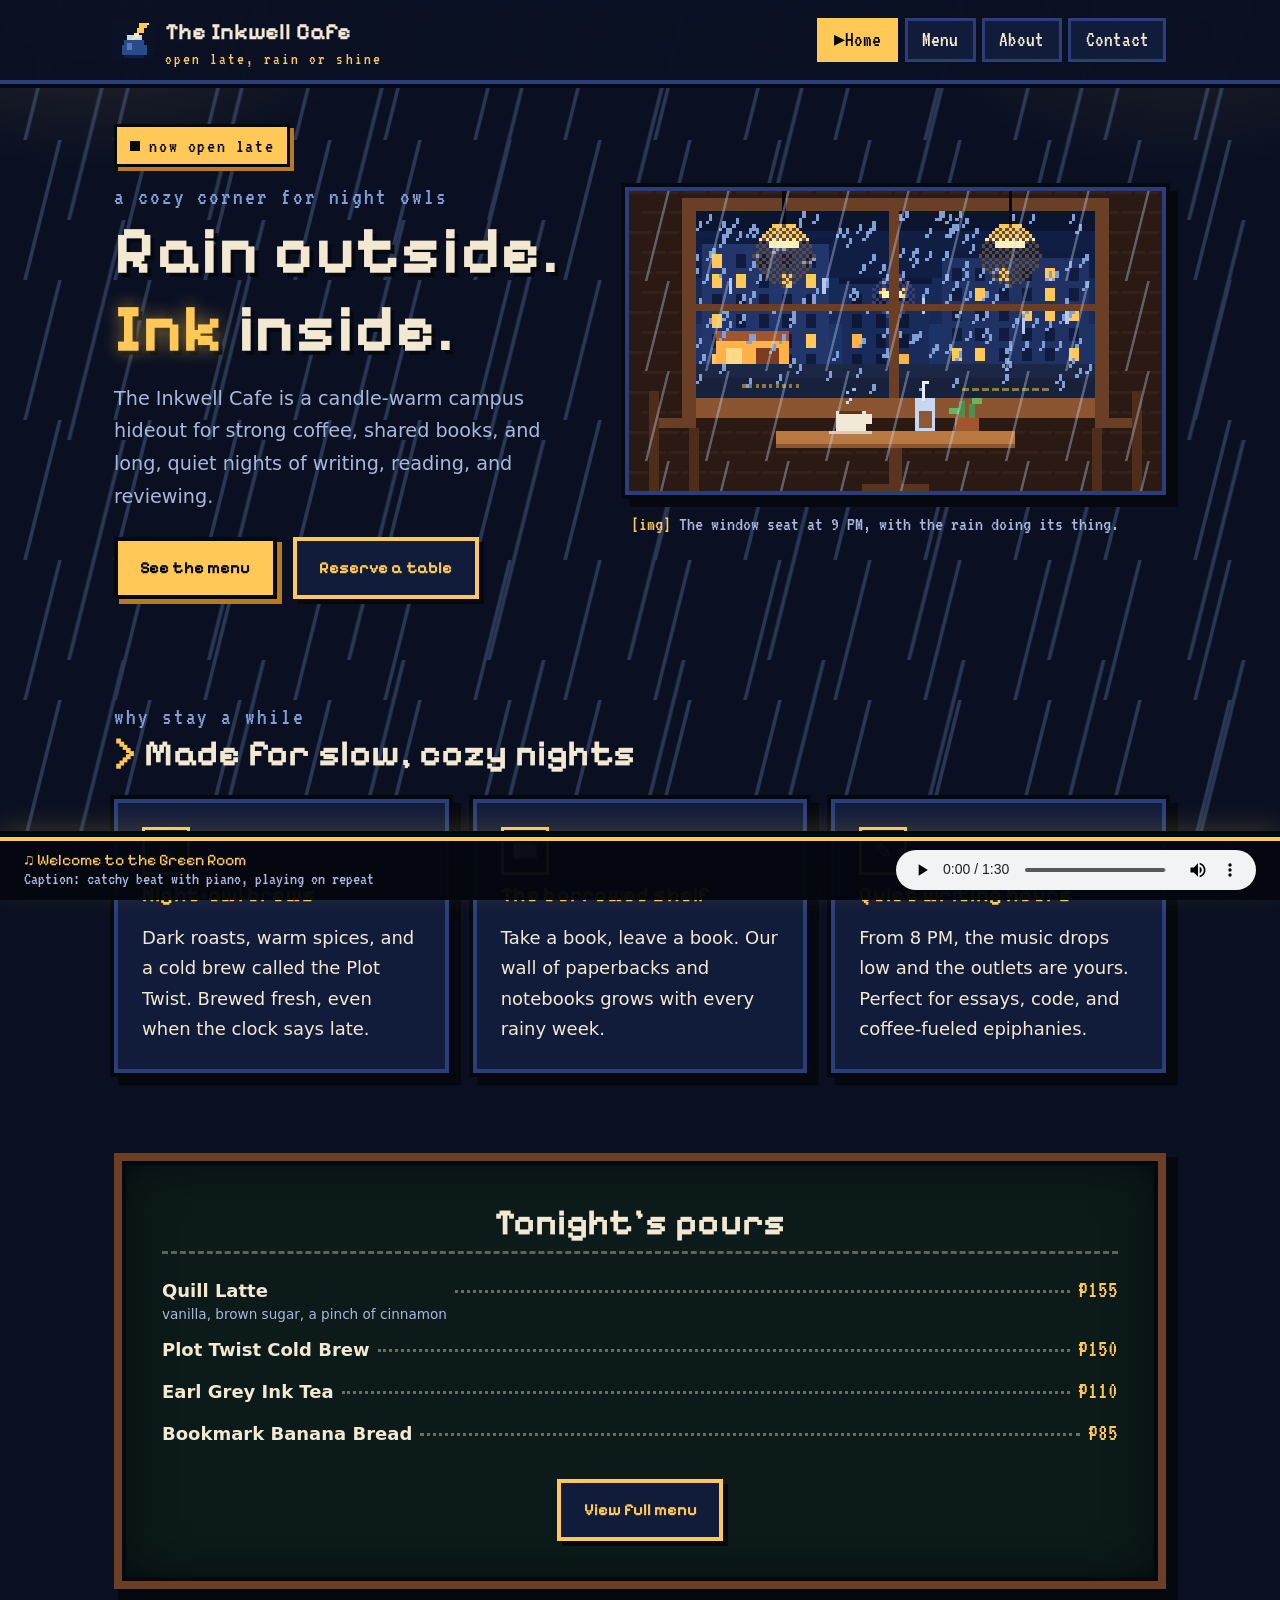
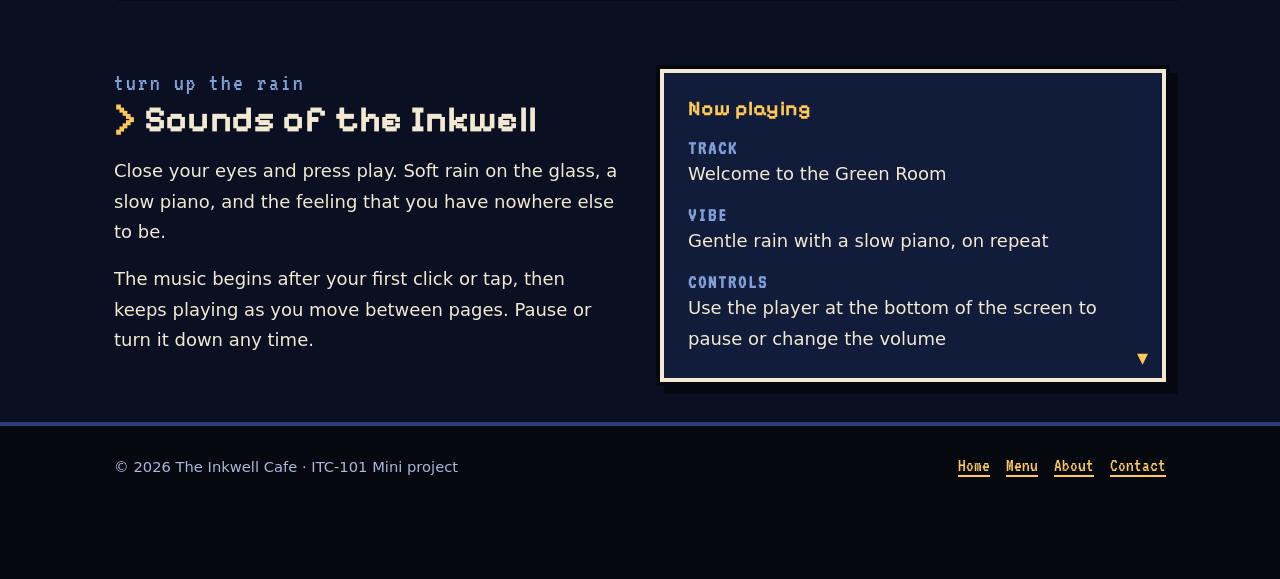
<file: index.html>
<!DOCTYPE html>
<html lang="en">
<head>
  <meta charset="UTF-8">
  <meta name="viewport" content="width=device-width, initial-scale=1.0">
  <meta name="description" content="The Inkwell Cafe: a cozy, rainy-night corner for coffee, books, and quiet writing hours on campus.">
  <title>The Inkwell Cafe | Rain Outside, Ink Inside</title>
  <link rel="preconnect" href="https://fonts.googleapis.com">
  <link rel="preconnect" href="https://fonts.gstatic.com" crossorigin>
  <link href="https://fonts.googleapis.com/css2?family=Pixelify+Sans:wght@400;700&family=VT323&display=swap" rel="stylesheet">
  <link rel="stylesheet" href="css/style.css">
</head>
<body class="has-sound-bar">
  <a class="skip-link" href="#main">Skip to main content</a>

  <header class="site-header">
    <div class="wrap header-inner">
      <a class="brand" href="index.html">
        <img src="images/logo.svg" alt="The Inkwell Cafe logo: a pixel-art blue ink bottle with a golden quill">
        <span>The Inkwell Cafe<small>open late, rain or shine</small></span>
      </a>
      <nav aria-label="Main navigation">
        <ul class="nav-list">
          <li><a href="index.html" aria-current="page">Home</a></li>
          <li><a href="menu.html">Menu</a></li>
          <li><a href="about.html">About</a></li>
          <li><a href="contact.html">Contact</a></li>
        </ul>
      </nav>
    </div>
  </header>

  <main id="main">
    <section class="hero" aria-labelledby="hero-title">
      <div class="wrap hero-grid">
        <div>
          <span class="badge">now open late</span>
          <p class="eyebrow">a cozy corner for night owls</p>
          <h1 id="hero-title">Rain outside. <em>Ink</em> inside.</h1>
          <p class="lead">The Inkwell Cafe is a candle-warm campus hideout for strong coffee, shared books, and long, quiet nights of writing, reading, and reviewing.</p>
          <div class="btn-row">
            <a class="btn" href="menu.html">See the menu</a>
            <a class="btn btn--ghost" href="contact.html">Reserve a table</a>
          </div>
        </div>

        <figure>
          <div class="figure-frame">
            <img src="images/hero-window.svg" width="640" height="360" alt="Pixel-art cafe window on a rainy night: glowing hanging lamps, a lit street lamp outside, and a coffee cup, iced drink and small plant on a round wooden table.">
          </div>
          <figcaption>The window seat at 9 PM, with the rain doing its thing.</figcaption>
        </figure>
      </div>
    </section>

    <section aria-labelledby="why-title">
      <div class="wrap">
        <p class="eyebrow">why stay a while</p>
        <h2 id="why-title">Made for slow, cozy nights</h2>

        <div class="card-grid card-grid--3">
          <article class="card">
            <span class="icon" aria-hidden="true">&#9749;</span>
            <h3>Night-owl brews</h3>
            <p>Dark roasts, warm spices, and a cold brew called the Plot Twist. Brewed fresh, even when the clock says late.</p>
          </article>
          <article class="card">
            <span class="icon" aria-hidden="true">&#128214;</span>
            <h3>The borrowed shelf</h3>
            <p>Take a book, leave a book. Our wall of paperbacks and notebooks grows with every rainy week.</p>
          </article>
          <article class="card">
            <span class="icon" aria-hidden="true">&#9998;</span>
            <h3>Quiet writing hours</h3>
            <p>From 8 PM, the music drops low and the outlets are yours. Perfect for essays, code, and coffee-fueled epiphanies.</p>
          </article>
        </div>
      </div>
    </section>

    <section aria-labelledby="special-title">
      <div class="wrap">
        <div class="board">
          <h2 id="special-title">Tonight's pours</h2>
          <ul class="menu-list">
            <li class="menu-item"><span class="name">Quill Latte <small>vanilla, brown sugar, a pinch of cinnamon</small></span><span class="leader" aria-hidden="true"></span><span class="price">&#8369;155</span></li>
            <li class="menu-item"><span class="name">Plot Twist Cold Brew</span><span class="leader" aria-hidden="true"></span><span class="price">&#8369;150</span></li>
            <li class="menu-item"><span class="name">Earl Grey Ink Tea</span><span class="leader" aria-hidden="true"></span><span class="price">&#8369;110</span></li>
            <li class="menu-item"><span class="name">Bookmark Banana Bread</span><span class="leader" aria-hidden="true"></span><span class="price">&#8369;85</span></li>
          </ul>
          <p style="text-align:center;margin:0;"><a class="btn btn--ghost" href="menu.html">View full menu</a></p>
        </div>
      </div>
    </section>

    <section aria-labelledby="listen-title">
      <div class="wrap split">
        <div>
          <p class="eyebrow">turn up the rain</p>
          <h2 id="listen-title">Sounds of the Inkwell</h2>
          <p>Close your eyes and press play. Soft rain on the glass, a slow piano, and the feeling that you have nowhere else to be.</p>
          <p>The music begins after your first click or tap, then keeps playing as you move between pages. Pause or turn it down any time.</p>
        </div>

        <div class="dialog">
          <h3>Now playing</h3>
          <ul class="dialog-list">
            <li><strong>TRACK</strong><span>Welcome to the Green Room</span></li>
            <li><strong>VIBE</strong><span>Gentle rain with a slow piano, on repeat</span></li>
            <li><strong>CONTROLS</strong><span>Use the player at the bottom of the screen to pause or change the volume</span></li>
          </ul>
        </div>
      </div>
    </section>
  </main>

  <footer class="site-footer">
    <div class="wrap footer-inner">
      <p>&copy; 2026 The Inkwell Cafe &middot; ITC-101 Mini project</p>
      <ul class="footer-links">
        <li><a href="index.html">Home</a></li>
        <li><a href="menu.html">Menu</a></li>
        <li><a href="about.html">About</a></li>
        <li><a href="contact.html">Contact</a></li>
      </ul>
    </div>
  </footer>

  <aside class="sound-bar" aria-label="Background music player">
    <div class="sound-info">
      <span class="sound-title">&#9835; Welcome to the Green Room</span>
      <span class="sound-caption">Caption: catchy beat with piano, playing on repeat</span>
    </div>
    <audio id="bgm" controls autoplay loop preload="auto">
      <source src="media/Welcome to the Green Room - Toby Fox.mp3" type="audio/mp3">
      Your browser does not support the audio element. The file is Welcome to the Green Room - Toby Fox.mp3 in the media folder.
    </audio>
  </aside>

  <script src="js/audio.js" defer></script>
</body>
</html>
</file>
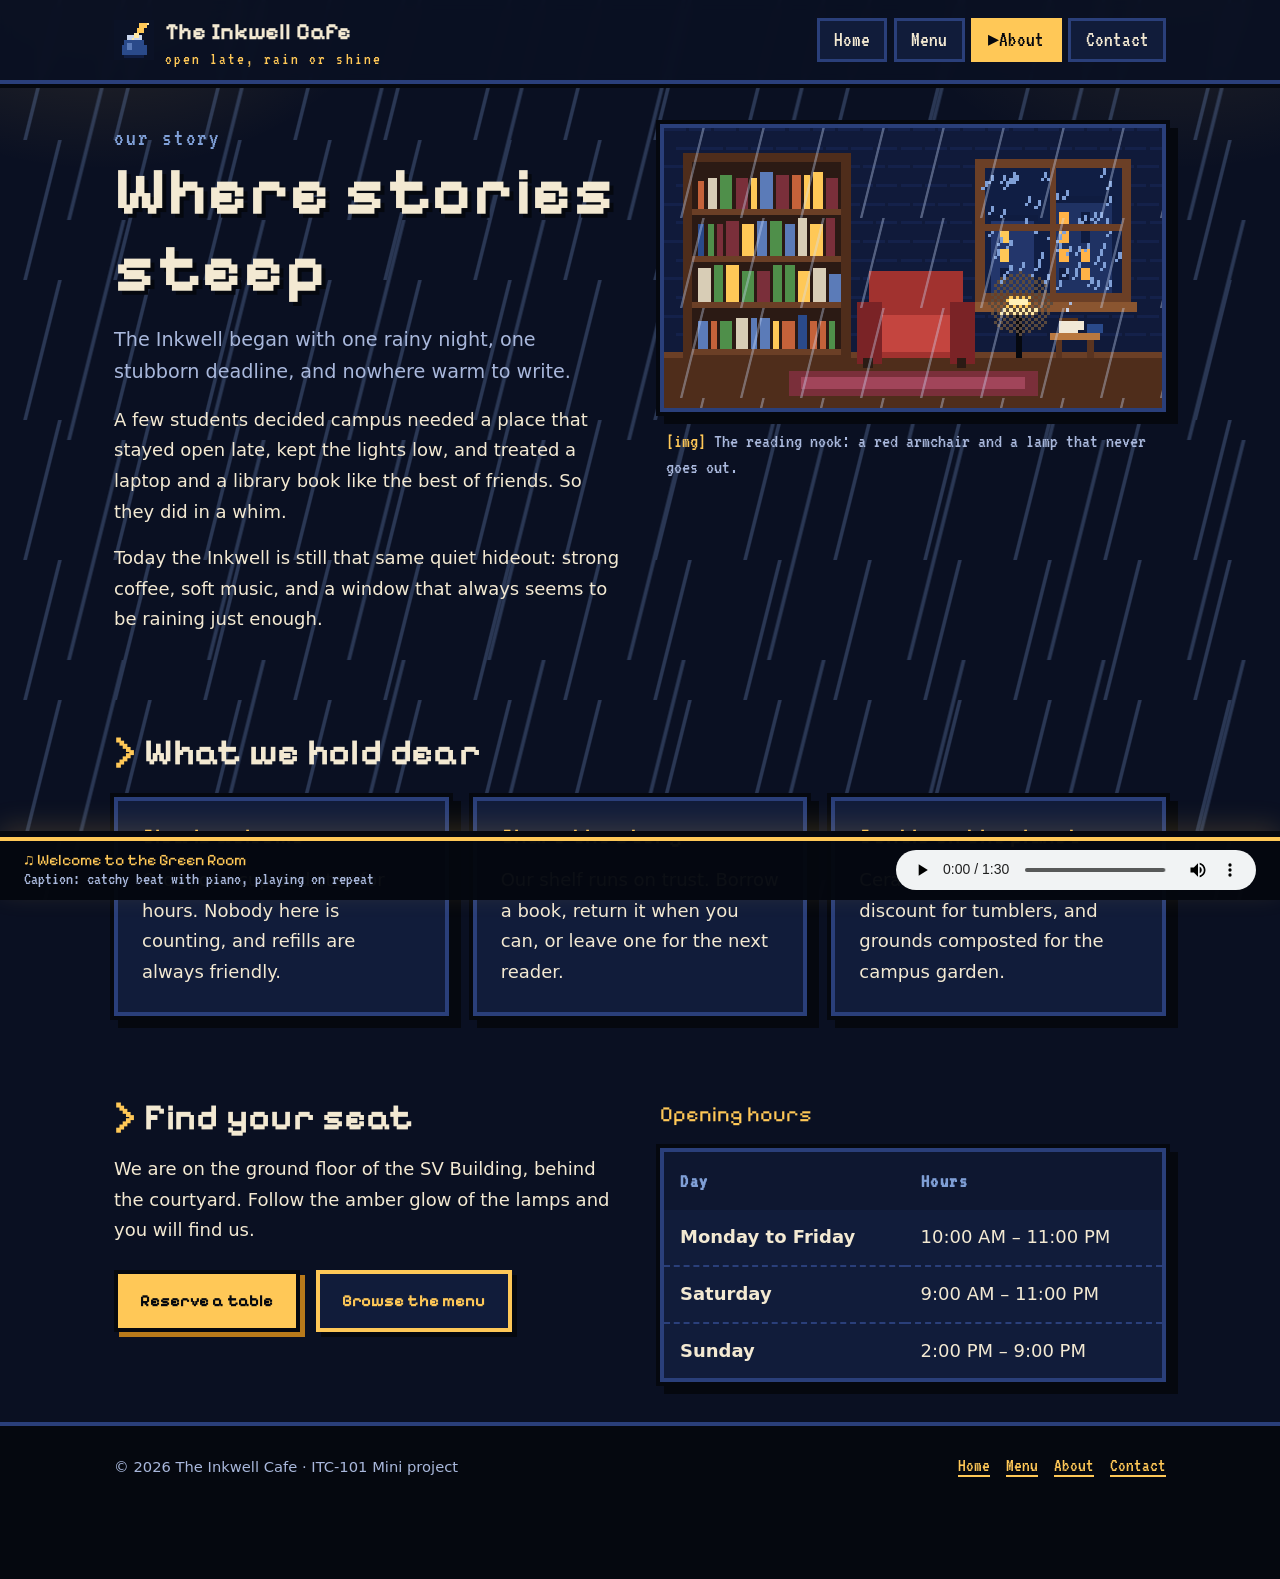
<file: about.html>
<!DOCTYPE html>
<html lang="en">
<head>
  <meta charset="UTF-8">
  <meta name="viewport" content="width=device-width, initial-scale=1.0">
  <meta name="description" content="The story of The Inkwell Cafe, our values, and our opening hours.">
  <title>About | The Inkwell Cafe</title>
  <link rel="preconnect" href="https://fonts.googleapis.com">
  <link rel="preconnect" href="https://fonts.gstatic.com" crossorigin>
  <link href="https://fonts.googleapis.com/css2?family=Pixelify+Sans:wght@400;700&family=VT323&display=swap" rel="stylesheet">
  <link rel="stylesheet" href="css/style.css">
</head>
<body class="has-sound-bar">
  <a class="skip-link" href="#main">Skip to main content</a>

  <header class="site-header">
    <div class="wrap header-inner">
      <a class="brand" href="index.html">
        <img src="images/logo.svg" alt="The Inkwell Cafe logo: a pixel-art blue ink bottle with a golden quill">
        <span>The Inkwell Cafe<small>open late, rain or shine</small></span>
      </a>
      <nav aria-label="Main navigation">
        <ul class="nav-list">
          <li><a href="index.html">Home</a></li>
          <li><a href="menu.html">Menu</a></li>
          <li><a href="about.html" aria-current="page">About</a></li>
          <li><a href="contact.html">Contact</a></li>
        </ul>
      </nav>
    </div>
  </header>

  <main id="main">
    <section aria-labelledby="about-title">
      <div class="wrap split">
        <div>
          <p class="eyebrow">our story</p>
          <h1 id="about-title">Where stories steep</h1>
          <p class="lead">The Inkwell began with one rainy night, one stubborn deadline, and nowhere warm to write.</p>
          <p>A few students decided campus needed a place that stayed open late, kept the lights low, and treated a laptop and a library book like the best of friends. So they did in a whim.</p>
          <p>Today the Inkwell is still that same quiet hideout: strong coffee, soft music, and a window that always seems to be raining just enough.</p>
        </div>

        <figure>
          <div class="figure-frame">
            <img src="images/reading-nook.svg" width="640" height="360" alt="Art reading nook with a tall bookshelf, a red armchair, a side table with a mug and a book.">
          </div>
          <figcaption>The reading nook: a red armchair and a lamp that never goes out.</figcaption>
        </figure>
      </div>
    </section>

    <section aria-labelledby="values-title">
      <div class="wrap">
        <h2 id="values-title">What we hold dear</h2>

        <div class="card-grid card-grid--3">
          <article class="card">
            <h3>Slow is welcome</h3>
            <p>Order one cup and stay for hours. Nobody here is counting, and refills are always friendly.</p>
          </article>
          <article class="card">
            <h3>Share the story</h3>
            <p>Our shelf runs on trust. Borrow a book, return it when you can, or leave one for the next reader.</p>
          </article>
          <article class="card">
            <h3>Gentle on the planet</h3>
            <p>Ceramic mugs for dine-in, a discount for tumblers, and grounds composted for the campus garden.</p>
          </article>
        </div>
      </div>
    </section>

    <section aria-labelledby="visit-title">
      <div class="wrap split">
        <div>
          <h2 id="visit-title">Find your seat</h2>
          <p>We are on the ground floor of the SV Building, behind the courtyard. Follow the amber glow of the lamps and you will find us.</p>
          <div class="btn-row">
            <a class="btn" href="contact.html">Reserve a table</a>
            <a class="btn btn--ghost" href="menu.html">Browse the menu</a>
          </div>
        </div>

        <table class="hours">
          <caption>Opening hours</caption>
          <thead>
            <tr><th scope="col">Day</th><th scope="col">Hours</th></tr>
          </thead>
          <tbody>
            <tr><th scope="row">Monday to Friday</th><td>10:00 AM &ndash; 11:00 PM</td></tr>
            <tr><th scope="row">Saturday</th><td>9:00 AM &ndash; 11:00 PM</td></tr>
            <tr><th scope="row">Sunday</th><td>2:00 PM &ndash; 9:00 PM</td></tr>
          </tbody>
        </table>
      </div>
    </section>
  </main>

  <footer class="site-footer">
    <div class="wrap footer-inner">
      <p>&copy; 2026 The Inkwell Cafe &middot; ITC-101 Mini project</p>
      <ul class="footer-links">
        <li><a href="index.html">Home</a></li>
        <li><a href="menu.html">Menu</a></li>
        <li><a href="about.html">About</a></li>
        <li><a href="contact.html">Contact</a></li>
      </ul>
    </div>
  </footer>

  <aside class="sound-bar" aria-label="Background music player">
    <div class="sound-info">
      <span class="sound-title">&#9835; Welcome to the Green Room</span>
      <span class="sound-caption">Caption: catchy beat with piano, playing on repeat</span>
    </div>
    <audio id="bgm" controls autoplay loop preload="auto">
      <source src="media/Welcome to the Green Room - Toby Fox.mp3" type="audio/mp3">
      Your browser does not support the audio element. The file is Welcome to the Green Room - Toby Fox.mp3 in the media folder.
    </audio>
  </aside>

  <script src="js/audio.js" defer></script>
</body>
</html>
</file>
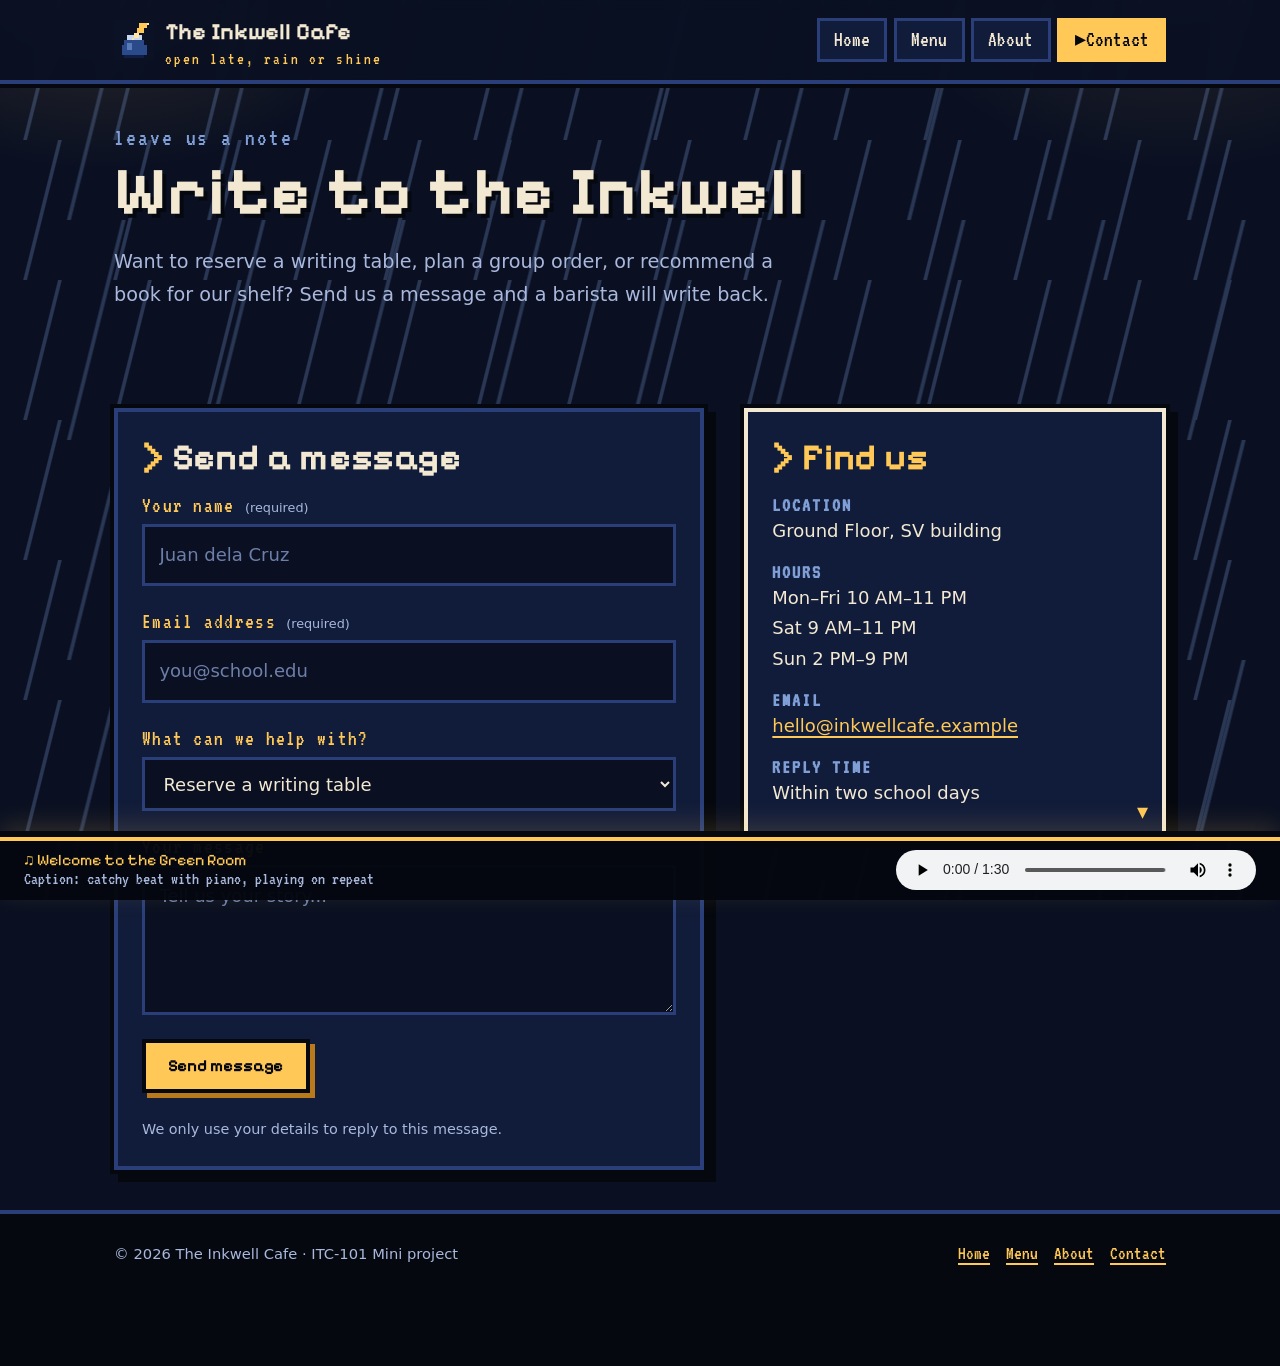
<file: contact.html>
<!DOCTYPE html>
<html lang="en">
<head>
  <meta charset="UTF-8">
  <meta name="viewport" content="width=device-width, initial-scale=1.0">
  <meta name="description" content="Contact The Inkwell Cafe to reserve a table, plan a group order, or share feedback.">
  <title>Contact | The Inkwell Cafe</title>
  <link rel="preconnect" href="https://fonts.googleapis.com">
  <link rel="preconnect" href="https://fonts.gstatic.com" crossorigin>
  <link href="https://fonts.googleapis.com/css2?family=Pixelify+Sans:wght@400;700&family=VT323&display=swap" rel="stylesheet">
  <link rel="stylesheet" href="css/style.css">
</head>
<body class="has-sound-bar">
  <a class="skip-link" href="#main">Skip to main content</a>

  <header class="site-header">
    <div class="wrap header-inner">
      <a class="brand" href="index.html">
        <img src="images/logo.svg" alt="The Inkwell Cafe logo: a pixel-art blue ink bottle with a golden quill">
        <span>The Inkwell Cafe<small>open late, rain or shine</small></span>
      </a>
      <nav aria-label="Main navigation">
        <ul class="nav-list">
          <li><a href="index.html">Home</a></li>
          <li><a href="menu.html">Menu</a></li>
          <li><a href="about.html">About</a></li>
          <li><a href="contact.html" aria-current="page">Contact</a></li>
        </ul>
      </nav>
    </div>
  </header>

  <main id="main">
    <section aria-labelledby="contact-title">
      <div class="wrap">
        <p class="eyebrow">leave us a note</p>
        <h1 id="contact-title">Write to the Inkwell</h1>
        <p class="lead">Want to reserve a writing table, plan a group order, or recommend a book for our shelf? Send us a message and a barista will write back.</p>
      </div>
    </section>

    <section aria-labelledby="form-title">
      <div class="wrap split split--wide-left">
        <article class="form-panel">
          <h2 id="form-title">Send a message</h2>

          <form class="form" action="#" method="post">
            <div class="field">
              <label for="name">Your name <small>(required)</small></label>
              <input type="text" id="name" name="name" placeholder="Juan dela Cruz" autocomplete="name" required>
            </div>

            <div class="field">
              <label for="email">Email address <small>(required)</small></label>
              <input type="email" id="email" name="email" placeholder="you@school.edu" autocomplete="email" required>
            </div>

            <div class="field">
              <label for="reason">What can we help with?</label>
              <select id="reason" name="reason">
                <option value="reserve">Reserve a writing table</option>
                <option value="group">Plan a group order</option>
                <option value="book">Recommend a book for the shelf</option>
                <option value="feedback">Share feedback</option>
                <option value="lost">Lost &amp; found</option>
                <option value="other">Something else</option>
              </select>
            </div>

            <div class="field">
              <label for="message">Your message</label>
              <textarea id="message" name="message" placeholder="Tell us your story..."></textarea>
            </div>

            <button class="btn" type="submit">Send message</button>
            <p class="form-note">We only use your details to reply to this message.</p>
          </form>
        </article>

        <aside aria-labelledby="visit-title">
          <div class="dialog">
            <h2 id="visit-title">Find us</h2>
            <ul class="dialog-list">
              <li><strong>LOCATION</strong><span>Ground Floor, SV building</span></li>
              <li><strong>HOURS</strong><span>Mon&ndash;Fri 10 AM&ndash;11 PM<br>Sat 9 AM&ndash;11 PM<br>Sun 2 PM&ndash;9 PM</span></li>
              <li><strong>EMAIL</strong><span><a href="mailto:hello@inkwellcafe.example">hello@inkwellcafe.example</a></span></li>
              <li><strong>REPLY TIME</strong><span>Within two school days</span></li>
            </ul>
          </div>
        </aside>
      </div>
    </section>
  </main>

  <footer class="site-footer">
    <div class="wrap footer-inner">
      <p>&copy; 2026 The Inkwell Cafe &middot; ITC-101 Mini project</p>
      <ul class="footer-links">
        <li><a href="index.html">Home</a></li>
        <li><a href="menu.html">Menu</a></li>
        <li><a href="about.html">About</a></li>
        <li><a href="contact.html">Contact</a></li>
      </ul>
    </div>
  </footer>

  <aside class="sound-bar" aria-label="Background music player">
    <div class="sound-info">
      <span class="sound-title">&#9835; Welcome to the Green Room</span>
      <span class="sound-caption">Caption: catchy beat with piano, playing on repeat</span>
    </div>
    <audio id="bgm" controls autoplay loop preload="auto">
      <source src="media/Welcome to the Green Room - Toby Fox.mp3" type="audio/mp3">
      Your browser does not support the audio element. The file is Welcome to the Green Room - Toby Fox.mp3 in the media folder.
    </audio>
  </aside>

  <script src="js/audio.js" defer></script>
</body>
</html>
</file>
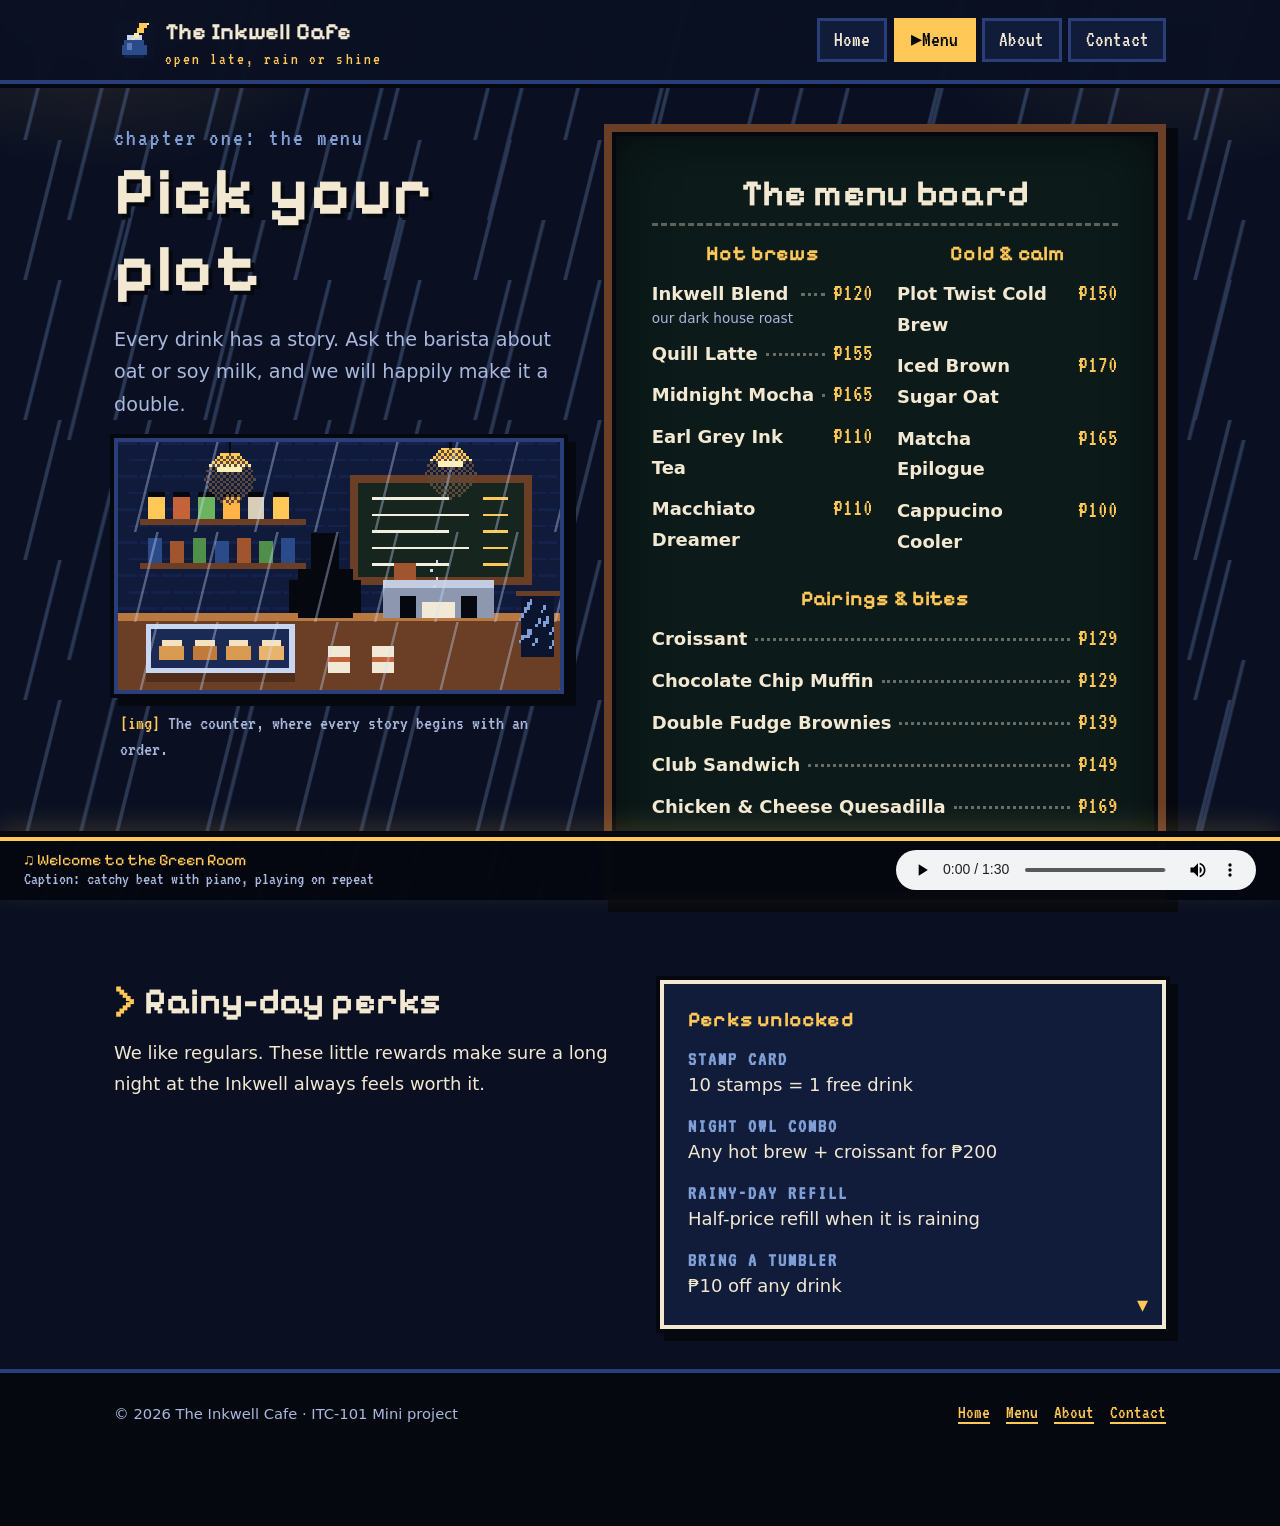
<file: menu.html>
<!DOCTYPE html>
<html lang="en">
<head>
  <meta charset="UTF-8">
  <meta name="viewport" content="width=device-width, initial-scale=1.0">
  <meta name="description" content="The Inkwell Cafe menu: story-themed coffee, teas, and snacks with student-friendly prices.">
  <title>Menu | The Inkwell Cafe</title>
  <link rel="preconnect" href="https://fonts.googleapis.com">
  <link rel="preconnect" href="https://fonts.gstatic.com" crossorigin>
  <link href="https://fonts.googleapis.com/css2?family=Pixelify+Sans:wght@400;700&family=VT323&display=swap" rel="stylesheet">
  <link rel="stylesheet" href="css/style.css">
</head>
<body class="has-sound-bar">
  <a class="skip-link" href="#main">Skip to main content</a>

  <header class="site-header">
    <div class="wrap header-inner">
      <a class="brand" href="index.html">
        <img src="images/logo.svg" alt="The Inkwell Cafe logo: a pixel-art blue ink bottle with a golden quill">
        <span>The Inkwell Cafe<small>open late, rain or shine</small></span>
      </a>
      <nav aria-label="Main navigation">
        <ul class="nav-list">
          <li><a href="index.html">Home</a></li>
          <li><a href="menu.html" aria-current="page">Menu</a></li>
          <li><a href="about.html">About</a></li>
          <li><a href="contact.html">Contact</a></li>
        </ul>
      </nav>
    </div>
  </header>

  <main id="main">
    <section aria-labelledby="menu-title">
      <div class="wrap split split--wide-right">
        <div>
          <p class="eyebrow">chapter one: the menu</p>
          <h1 id="menu-title">Pick your plot</h1>
          <p class="lead">Every drink has a story. Ask the barista about oat or soy milk, and we will happily make it a double.</p>

          <figure>
            <div class="figure-frame">
              <img src="images/counter.svg" width="640" height="360" alt="Pixel-art cafe counter at night with a chalkboard menu, an espresso machine, shelves of jars, a barista silhouette, and a pastry case.">
            </div>
            <figcaption>The counter, where every story begins with an order.</figcaption>
          </figure>
        </div>

        <article class="board" aria-label="Menu board">
          <h2>The menu board</h2>

          <div class="menu-columns">
            <div>
              <h3>Hot brews</h3>
              <ul class="menu-list">
                <li class="menu-item"><span class="name">Inkwell Blend <small>our dark house roast</small></span><span class="leader" aria-hidden="true"></span><span class="price">&#8369;120</span></li>
                <li class="menu-item"><span class="name">Quill Latte</span><span class="leader" aria-hidden="true"></span><span class="price">&#8369;155</span></li>
                <li class="menu-item"><span class="name">Midnight Mocha</span><span class="leader" aria-hidden="true"></span><span class="price">&#8369;165</span></li>
                <li class="menu-item"><span class="name">Earl Grey Ink Tea</span><span class="leader" aria-hidden="true"></span><span class="price">&#8369;110</span></li>
                <li class="menu-item"><span class="name">Macchiato Dreamer</span><span class="leader" aria-hidden="true"></span><span class="price">&#8369;110</span></li>
              </ul>
            </div>

            <div>
              <h3>Cold &amp; calm</h3>
              <ul class="menu-list">
                <li class="menu-item"><span class="name">Plot Twist Cold Brew</span><span class="leader" aria-hidden="true"></span><span class="price">&#8369;150</span></li>
                <li class="menu-item"><span class="name">Iced Brown Sugar Oat</span><span class="leader" aria-hidden="true"></span><span class="price">&#8369;170</span></li>
                <li class="menu-item"><span class="name">Matcha Epilogue</span><span class="leader" aria-hidden="true"></span><span class="price">&#8369;165</span></li>
                <li class="menu-item"><span class="name">Cappucino Cooler</span><span class="leader" aria-hidden="true"></span><span class="price">&#8369;100</span></li>
              </ul>
            </div>
          </div>

          <h3>Pairings &amp; bites</h3>
          <ul class="menu-list">
            <li class="menu-item"><span class="name">Croissant</span><span class="leader" aria-hidden="true"></span><span class="price">&#8369;129</span></li>
            <li class="menu-item"><span class="name">Chocolate Chip Muffin</span><span class="leader" aria-hidden="true"></span><span class="price">&#8369;129</span></li>
            <li class="menu-item"><span class="name">Double Fudge Brownies</span><span class="leader" aria-hidden="true"></span><span class="price">&#8369;139</span></li>
            <li class="menu-item"><span class="name">Club Sandwich</span><span class="leader" aria-hidden="true"></span><span class="price">&#8369;149</span></li>
            <li class="menu-item"><span class="name">Chicken &amp; Cheese Quesadilla</span><span class="leader" aria-hidden="true"></span><span class="price">&#8369;169</span></li>
          </ul>
        </article>
      </div>
    </section>

    <section aria-labelledby="perks-title">
      <div class="wrap split">
        <div>
          <h2 id="perks-title">Rainy-day perks</h2>
          <p>We like regulars. These little rewards make sure a long night at the Inkwell always feels worth it.</p>
        </div>

        <div class="dialog">
          <h3>Perks unlocked</h3>
          <ul class="dialog-list">
            <li><strong>STAMP CARD</strong><span>10 stamps = 1 free drink</span></li>
            <li><strong>NIGHT OWL COMBO</strong><span>Any hot brew + croissant for &#8369;200</span></li>
            <li><strong>RAINY-DAY REFILL</strong><span>Half-price refill when it is raining</span></li>
            <li><strong>BRING A TUMBLER</strong><span>&#8369;10 off any drink</span></li>
          </ul>
        </div>
      </div>
    </section>
  </main>

  <footer class="site-footer">
    <div class="wrap footer-inner">
      <p>&copy; 2026 The Inkwell Cafe &middot; ITC-101 Mini project</p>
      <ul class="footer-links">
        <li><a href="index.html">Home</a></li>
        <li><a href="menu.html">Menu</a></li>
        <li><a href="about.html">About</a></li>
        <li><a href="contact.html">Contact</a></li>
      </ul>
    </div>
  </footer>

  <aside class="sound-bar" aria-label="Background music player">
    <div class="sound-info">
      <span class="sound-title">&#9835; Welcome to the Green Room</span>
      <span class="sound-caption">Caption: catchy beat with piano, playing on repeat</span>
    </div>
    <audio id="bgm" controls autoplay loop preload="auto">
      <source src="media/Welcome to the Green Room - Toby Fox.mp3" type="audio/mp3">
      Your browser does not support the audio element. The file is Welcome to the Green Room - Toby Fox.mp3 in the media folder.
    </audio>
  </aside>

  <script src="js/audio.js" defer></script>
</body>
</html>
</file>
<file: css/style.css>
:root {
  --night: #0a1022;
  --night-2: #0e1730;
  --panel: #111c3a;
  --panel-hi: #17264d;
  --edge: #2a3f7a;
  --ink: #05080f;
  --lamp: #ffc857;
  --lamp-dark: #b97a1b;
  --ember: #ff9f45;
  --text: #f3e9d2;
  --muted: #a9b8dc;
  --rain: #7f9fd6;
  --leaf: #6bb35e;
  --rose: #ff7d7d;

  --font-pixel: "Pixelify Sans", "Courier New", Courier, monospace;
  --font-retro: "VT323", "Courier New", Courier, monospace;
  --font-body: "Segoe UI", system-ui, -apple-system, "Helvetica Neue", Arial,
    sans-serif;

  --space-1: 0.5rem;
  --space-2: 1rem;
  --space-3: 1.5rem;
  --space-4: 2.5rem;
  --space-5: 4rem;
  --maxw: 1100px;

  /* chunky pixel border + hard drop shadow */
  --pixel-shadow: 0 0 0 4px var(--ink), 8px 8px 0 4px var(--ink);
}

/* ---------- 2. Reset / base ---------- */
*,
*::before,
*::after {
  box-sizing: border-box;
}

html {
  scroll-behavior: smooth;
}

body {
  margin: 0;
  font-family: var(--font-body);
  font-size: 1.0625rem;
  line-height: 1.7;
  color: var(--text);
  background-color: var(--night);
  /* warm lamp glow in the top corners */
  background-image:
    radial-gradient(ellipse 420px 300px at 8% -40px, rgba(255, 200, 87, 0.16), transparent 70%),
    radial-gradient(ellipse 420px 300px at 92% -40px, rgba(255, 200, 87, 0.12), transparent 70%);
  background-repeat: no-repeat;
  display: flex;
  flex-direction: column;
  min-height: 100vh;
  position: relative;
}

/* falling rain overlay across the whole page (decorative) */
body::before {
  content: "";
  position: fixed;
  inset: 0;
  z-index: 0;
  pointer-events: none;
  opacity: 0.28;
  background-image:
    linear-gradient(104deg, transparent 0 46%, var(--rain) 47% 49%, transparent 50%),
    linear-gradient(104deg, transparent 0 62%, var(--rain) 63% 64%, transparent 65%);
  background-size: 90px 140px, 140px 220px;
  animation: rain-fall 0.9s linear infinite;
}

@keyframes rain-fall {
  from {
    background-position: 0 0, 0 0;
  }
  to {
    background-position: -28px 140px, -44px 220px;
  }
}

.site-header,
main,
.site-footer,
.skip-link {
  position: relative;
  z-index: 1;
}

img,
svg {
  max-width: 100%;
  height: auto;
  display: block;
}

.pixel-img {
  image-rendering: pixelated;
  image-rendering: crisp-edges;
}

a {
  color: var(--lamp);
  text-underline-offset: 4px;
  text-decoration-thickness: 2px;
  transition: color 0.2s ease, background-color 0.2s ease;
}

a:hover {
  color: #ffffff;
  text-decoration-color: var(--ember);
}

a:focus-visible,
button:focus-visible,
input:focus-visible,
select:focus-visible,
textarea:focus-visible,
audio:focus-visible {
  outline: 4px solid var(--leaf);
  outline-offset: 3px;
}

::selection {
  background: var(--lamp);
  color: var(--ink);
}

/* ---------- 3. Typography ---------- */
h1,
h2,
h3 {
  font-family: var(--font-pixel);
  line-height: 1.15;
  margin: 0 0 var(--space-2);
  color: var(--text);
  letter-spacing: 0.01em;
}

h1 {
  font-size: clamp(2.3rem, 7vw, 4.2rem);
  text-shadow: 4px 4px 0 var(--ink);
}

h1 em {
  font-style: normal;
  color: var(--lamp);
  text-shadow: 0 0 18px rgba(255, 200, 87, 0.55), 4px 4px 0 var(--ink);
  animation: flicker 5s steps(1) infinite;
}

@keyframes flicker {
  0%,
  92%,
  96%,
  100% {
    opacity: 1;
  }
  94% {
    opacity: 0.7;
  }
  98% {
    opacity: 0.85;
  }
}

h2 {
  font-size: clamp(1.7rem, 4vw, 2.3rem);
}

h2::before {
  content: "> ";
  color: var(--lamp);
}

h3 {
  font-size: 1.3rem;
  color: var(--lamp);
}

p {
  margin: 0 0 var(--space-2);
}

.eyebrow {
  font-family: var(--font-retro);
  font-size: 1.5rem;
  letter-spacing: 0.08em;
  color: var(--rain);
  margin-bottom: 0;
  line-height: 1.2;
}

.lead {
  font-size: 1.2rem;
  color: var(--muted);
  max-width: 58ch;
}

/* ---------- 4. Layout helpers ---------- */
.wrap {
  width: 100%;
  max-width: var(--maxw);
  margin-inline: auto;
  padding-inline: var(--space-2);
}

main {
  flex: 1;
}

section {
  padding-block: var(--space-4);
}

.skip-link {
  position: absolute;
  left: -999px;
  top: 0;
  background: var(--lamp);
  color: var(--ink);
  padding: 0.6rem 1rem;
  font-family: var(--font-pixel);
  z-index: 100;
}

.skip-link:focus {
  left: 0;
}

/* ---------- 5. Header + nav (Flexbox) ---------- */
.site-header {
  position: sticky;
  top: 0;
  z-index: 50;
  background: rgba(10, 16, 34, 0.94);
  backdrop-filter: blur(6px);
  border-bottom: 4px solid var(--edge);
  box-shadow: 0 4px 0 var(--ink);
}

.header-inner {
  display: flex;
  flex-direction: column;
  align-items: flex-start;
  gap: var(--space-1);
  padding-block: 0.75rem;
}

.brand {
  display: flex;
  align-items: center;
  gap: 0.7rem;
  font-family: var(--font-pixel);
  font-size: 1.45rem;
  font-weight: 700;
  color: var(--text);
  text-decoration: none;
}

.brand img {
  width: 40px;
  height: 40px;
  image-rendering: pixelated;
}

.brand small {
  display: block;
  font-family: var(--font-retro);
  font-size: 1.05rem;
  font-weight: 400;
  letter-spacing: 0.12em;
  color: var(--lamp);
  line-height: 1;
}

.nav-list {
  display: flex;
  flex-wrap: wrap;
  gap: 0.4rem;
  list-style: none;
  margin: 0;
  padding: 0;
}

.nav-list a {
  display: block;
  font-family: var(--font-retro);
  font-size: 1.35rem;
  line-height: 1;
  text-decoration: none;
  color: var(--text);
  padding: 0.5rem 0.9rem;
  border: 3px solid var(--edge);
  background: var(--panel);
}

.nav-list a:hover {
  border-color: var(--lamp);
  color: var(--lamp);
  background: var(--panel-hi);
}

/* current page: glowing amber tab with a caret */
.nav-list a[aria-current="page"] {
  background: var(--lamp);
  border-color: var(--lamp);
  color: var(--ink);
}

.nav-list a[aria-current="page"]::before {
  content: "\25B8 ";
}

/* ---------- 6. Buttons ---------- */
.btn {
  display: inline-block;
  font-family: var(--font-pixel);
  font-weight: 700;
  font-size: 1.05rem;
  text-decoration: none;
  cursor: pointer;
  padding: 0.8rem 1.4rem;
  border: 4px solid var(--ink);
  background: var(--lamp);
  color: var(--ink);
  box-shadow: 5px 5px 0 var(--lamp-dark);
  transition: transform 0.1s ease, box-shadow 0.1s ease,
    background-color 0.2s ease;
}

.btn:hover {
  background: #ffe08a;
  color: var(--ink);
  transform: translate(-2px, -2px);
  box-shadow: 7px 7px 0 var(--lamp-dark);
}

.btn:active {
  transform: translate(4px, 4px);
  box-shadow: 1px 1px 0 var(--lamp-dark);
}

.btn--ghost {
  background: var(--panel);
  color: var(--lamp);
  border-color: var(--lamp);
  box-shadow: 5px 5px 0 var(--ink);
}

.btn--ghost:hover {
  background: var(--panel-hi);
  color: #ffffff;
  box-shadow: 7px 7px 0 var(--ink);
}

.btn-row {
  display: flex;
  flex-wrap: wrap;
  gap: var(--space-2);
  margin-top: var(--space-3);
}

/* ---------- 7. Hero (Grid) ---------- */
.hero {
  padding-block: var(--space-4) var(--space-5);
}

.hero-grid {
  display: grid;
  grid-template-columns: 1fr;
  gap: var(--space-4);
  align-items: center;
}

.badge {
  display: inline-flex;
  align-items: center;
  gap: 0.6rem;
  font-family: var(--font-retro);
  font-size: 1.25rem;
  letter-spacing: 0.08em;
  color: var(--ink);
  background: var(--lamp);
  border: 3px solid var(--ink);
  box-shadow: 4px 4px 0 var(--lamp-dark);
  padding: 0.1rem 0.8rem;
  margin-bottom: var(--space-2);
}

.badge::before {
  content: "";
  width: 10px;
  height: 10px;
  background: var(--ink);
  animation: blink 1.4s steps(1) infinite;
}

@keyframes blink {
  50% {
    opacity: 0;
  }
}

/* ---------- 8. Figures + window frame ---------- */
figure {
  margin: 0;
}

.figure-frame {
  position: relative;
  background: var(--ink);
  border: 4px solid var(--edge);
  box-shadow: var(--pixel-shadow);
  overflow: hidden;
}

.figure-frame img {
  width: 100%;
  image-rendering: pixelated;
}

/* rain streaking down the glass */
.figure-frame::after {
  content: "";
  position: absolute;
  inset: 0;
  pointer-events: none;
  opacity: 0.35;
  background-image:
    linear-gradient(104deg, transparent 0 46%, #cfe0ff 47% 49%, transparent 50%);
  background-size: 60px 90px;
  animation: glass-rain 1.1s linear infinite;
}

@keyframes glass-rain {
  from {
    background-position: 0 0;
  }
  to {
    background-position: -20px 90px;
  }
}

figcaption {
  font-family: var(--font-retro);
  font-size: 1.25rem;
  color: var(--muted);
  padding: 1rem 0.4rem 0;
  line-height: 1.3;
}

figcaption::before {
  content: "[img] ";
  color: var(--lamp);
}

/* ---------- 9. Cards (pixel panels) ---------- */
.card-grid {
  display: grid;
  grid-template-columns: 1fr;
  gap: var(--space-3);
  margin-top: var(--space-3);
}

.card {
  background: var(--panel);
  border: 4px solid var(--edge);
  padding: var(--space-3);
  box-shadow: var(--pixel-shadow);
  transition: transform 0.15s ease, border-color 0.2s ease,
    background-color 0.2s ease, box-shadow 0.2s ease;
}

.card:hover,
.card:focus-within {
  transform: translate(-3px, -3px);
  border-color: var(--lamp);
  background: var(--panel-hi);
  box-shadow: 0 0 0 4px var(--ink), 11px 11px 0 4px var(--ink),
    0 0 26px rgba(255, 200, 87, 0.25);
}

.card .icon {
  display: inline-flex;
  align-items: center;
  justify-content: center;
  width: 3rem;
  height: 3rem;
  background: var(--ink);
  border: 3px solid var(--lamp);
  font-size: 1.4rem;
  margin-bottom: var(--space-1);
}

.card p:last-child {
  margin-bottom: 0;
}

/* ---------- 10. Chalkboard menu ---------- */
.board {
  background: #0c1a1a;
  color: var(--text);
  border: 8px solid #6b3f26;
  padding: var(--space-3);
  box-shadow: inset 0 0 0 4px var(--ink), inset 0 0 50px rgba(0, 0, 0, 0.6),
    8px 8px 0 4px var(--ink);
}

.board h2,
.board h3 {
  font-family: var(--font-pixel);
  text-align: center;
}

.board h2 {
  border-bottom: 3px dashed rgba(243, 233, 210, 0.35);
  padding-bottom: var(--space-1);
}

.board h2::before {
  content: "";
}

.board h3 {
  margin-bottom: var(--space-1);
}

.menu-list {
  list-style: none;
  margin: 0 0 var(--space-3);
  padding: 0;
}

.menu-item {
  display: flex;
  align-items: baseline;
  gap: 0.5rem;
  padding-block: 0.35rem;
}

.menu-item .name {
  font-weight: 600;
}

.menu-item .leader {
  flex: 1;
  border-bottom: 3px dotted rgba(243, 233, 210, 0.4);
  transform: translateY(-4px);
}

.menu-item .price {
  font-family: var(--font-retro);
  font-size: 1.5rem;
  line-height: 1;
  color: var(--lamp);
  white-space: nowrap;
}

.menu-item small {
  display: block;
  color: var(--muted);
  font-weight: 400;
  font-size: 0.85rem;
  line-height: 1.3;
}

.menu-note {
  font-family: var(--font-retro);
  font-size: 1.15rem;
  color: var(--muted);
  text-align: center;
  margin: 0;
}

.menu-columns {
  display: grid;
  grid-template-columns: 1fr;
  gap: var(--space-2);
}

/* ---------- 11. Dialog box (info panels) ---------- */
.dialog {
  position: relative;
  background: var(--panel);
  border: 4px solid var(--text);
  padding: var(--space-3);
  box-shadow: 0 0 0 4px var(--ink), 8px 8px 0 4px var(--ink);
}

.dialog::after {
  content: "\25BC";
  position: absolute;
  right: 14px;
  bottom: 8px;
  font-size: 0.9rem;
  color: var(--lamp);
  animation: blink 1.2s steps(1) infinite;
}

.dialog h2,
.dialog h3 {
  color: var(--lamp);
}

.dialog-list {
  list-style: none;
  margin: 0;
  padding: 0;
  display: flex;
  flex-direction: column;
  gap: 0.9rem;
}

.dialog-list li {
  display: flex;
  flex-direction: column;
}

.dialog-list strong {
  font-family: var(--font-retro);
  font-size: 1.25rem;
  letter-spacing: 0.1em;
  color: var(--rain);
  line-height: 1.1;
}

/* ---------- 12. Two-column content (Grid) ---------- */
.split {
  display: grid;
  grid-template-columns: 1fr;
  gap: var(--space-4);
  align-items: start;
}

/* ---------- 13. Audio ---------- */
.audio-box {
  background: var(--panel);
  border: 4px solid var(--edge);
  padding: var(--space-3);
  box-shadow: var(--pixel-shadow);
}

.audio-box audio {
  width: 100%;
  margin-block: var(--space-1) var(--space-2);
  accent-color: var(--lamp);
}

.audio-box .caption {
  font-family: var(--font-retro);
  font-size: 1.2rem;
  color: var(--muted);
  line-height: 1.3;
  margin: 0;
}

/* ---------- 14. Hours table ---------- */
.hours {
  width: 100%;
  border-collapse: collapse;
  background: var(--panel);
  border: 4px solid var(--edge);
  box-shadow: var(--pixel-shadow);
}

.hours caption {
  text-align: left;
  font-family: var(--font-pixel);
  font-size: 1.35rem;
  color: var(--lamp);
  padding-bottom: var(--space-2);
}

.hours th,
.hours td {
  text-align: left;
  padding: 0.75rem 1rem;
  border-bottom: 2px dashed var(--edge);
}

.hours thead th {
  font-family: var(--font-retro);
  font-size: 1.25rem;
  letter-spacing: 0.08em;
  color: var(--rain);
  background: var(--night-2);
}

.hours tr:last-child th,
.hours tr:last-child td {
  border-bottom: 0;
}

.hours tbody tr:hover {
  background: var(--panel-hi);
}

/* ---------- 15. Contact form (stacked on phone) ---------- */
.form-panel {
  background: var(--panel);
  border: 4px solid var(--edge);
  padding: var(--space-3);
  box-shadow: var(--pixel-shadow);
}

.form {
  display: flex;
  flex-direction: column;
  gap: var(--space-3);
}

.field {
  display: flex;
  flex-direction: column;
  gap: 0.4rem;
}

.field label {
  font-family: var(--font-retro);
  font-size: 1.35rem;
  letter-spacing: 0.06em;
  color: var(--lamp);
  line-height: 1.1;
}

.field label small {
  font-family: var(--font-body);
  font-size: 0.8rem;
  letter-spacing: 0;
  color: var(--muted);
}

.field input,
.field select,
.field textarea {
  width: 100%;
  font: inherit;
  color: var(--text);
  background: var(--night);
  border: 3px solid var(--edge);
  border-radius: 0;
  padding: 0.8rem 0.9rem;
  transition: border-color 0.2s ease, box-shadow 0.2s ease,
    background-color 0.2s ease;
}

.field select option {
  background: var(--night);
  color: var(--text);
}

.field textarea {
  min-height: 150px;
  resize: vertical;
}

.field input::placeholder,
.field textarea::placeholder {
  color: #6d7fa8;
}

.field input:hover,
.field select:hover,
.field textarea:hover {
  border-color: var(--rain);
  background: var(--night-2);
}

.field input:focus,
.field select:focus,
.field textarea:focus {
  outline: none;
  border-color: var(--lamp);
  background: var(--night-2);
  box-shadow: 0 0 0 4px rgba(255, 200, 87, 0.3);
}

.field input:invalid:not(:placeholder-shown) {
  border-color: var(--rose);
}

.form-note {
  font-size: 0.9rem;
  color: var(--muted);
  margin: 0;
}

.form .btn {
  align-self: stretch;
}

/* ---------- 16. Footer (Flexbox) ---------- */
.site-footer {
  background: var(--ink);
  border-top: 4px solid var(--edge);
  color: var(--muted);
  padding-block: var(--space-3);
  font-size: 0.92rem;
}

.footer-inner {
  display: flex;
  flex-direction: column;
  gap: var(--space-1);
}

.footer-inner p {
  margin: 0;
}

.footer-links {
  display: flex;
  flex-wrap: wrap;
  gap: var(--space-2);
  list-style: none;
  margin: 0;
  padding: 0;
  font-family: var(--font-retro);
  font-size: 1.2rem;
}

/* ==========================================================
   BREAKPOINT 1 — 640px and up
   ========================================================== */
@media (min-width: 640px) {
  .wrap {
    padding-inline: var(--space-3);
  }

  .card-grid {
    grid-template-columns: repeat(2, 1fr);
  }

  .menu-columns {
    grid-template-columns: repeat(2, 1fr);
    gap: var(--space-3);
  }

  .form .btn {
    align-self: flex-start;
  }

  .footer-inner {
    flex-direction: row;
    justify-content: space-between;
    align-items: center;
  }
}

/* ==========================================================
   BREAKPOINT 2 — 960px and up
   ========================================================== */
@media (min-width: 960px) {
  body {
    font-size: 1.125rem;
  }

  .header-inner {
    flex-direction: row;
    justify-content: space-between;
    align-items: center;
  }

  .hero-grid {
    grid-template-columns: 1fr 1.15fr;
  }

  .card-grid--3 {
    grid-template-columns: repeat(3, 1fr);
  }

  .split {
    grid-template-columns: 1fr 1fr;
  }

  .split--wide-left {
    grid-template-columns: 1.4fr 1fr;
  }

  .split--wide-right {
    grid-template-columns: 1fr 1.25fr;
  }

  .board {
    padding: var(--space-4);
  }
}

/* ==========================================================
   SOUND BAR — persistent background music player
   ========================================================== */
.sound-bar {
  position: fixed;
  left: 0;
  right: 0;
  bottom: 0;
  z-index: 60;
  display: flex;
  flex-direction: column;
  gap: 0.35rem;
  padding: 0.6rem var(--space-2);
  background: rgba(5, 8, 15, 0.97);
  border-top: 4px solid var(--lamp);
  box-shadow: 0 -6px 0 var(--ink), 0 -10px 28px rgba(255, 200, 87, 0.18);
}

.sound-info {
  display: flex;
  flex-direction: column;
  line-height: 1.15;
}

.sound-title {
  font-family: var(--font-pixel);
  font-size: 1rem;
  color: var(--lamp);
}

.sound-caption {
  font-family: var(--font-retro);
  font-size: 1.1rem;
  color: var(--muted);
}

.sound-bar audio {
  width: 100%;
  height: 40px;
  accent-color: var(--lamp);
}

/* keep the footer visible above the fixed bar */
.has-sound-bar .site-footer {
  padding-bottom: 9rem;
}

@media (min-width: 640px) {
  .sound-bar {
    flex-direction: row;
    align-items: center;
    justify-content: space-between;
    gap: var(--space-3);
    padding-inline: var(--space-3);
  }

  .sound-bar audio {
    width: 360px;
  }

  .has-sound-bar .site-footer {
    padding-bottom: 6rem;
  }
}

/* ---------- Accessibility: reduced motion ---------- */
@media (prefers-reduced-motion: reduce) {
  *,
  *::before,
  *::after {
    animation: none !important;
    transition: none !important;
    scroll-behavior: auto !important;
  }
}
</file>
